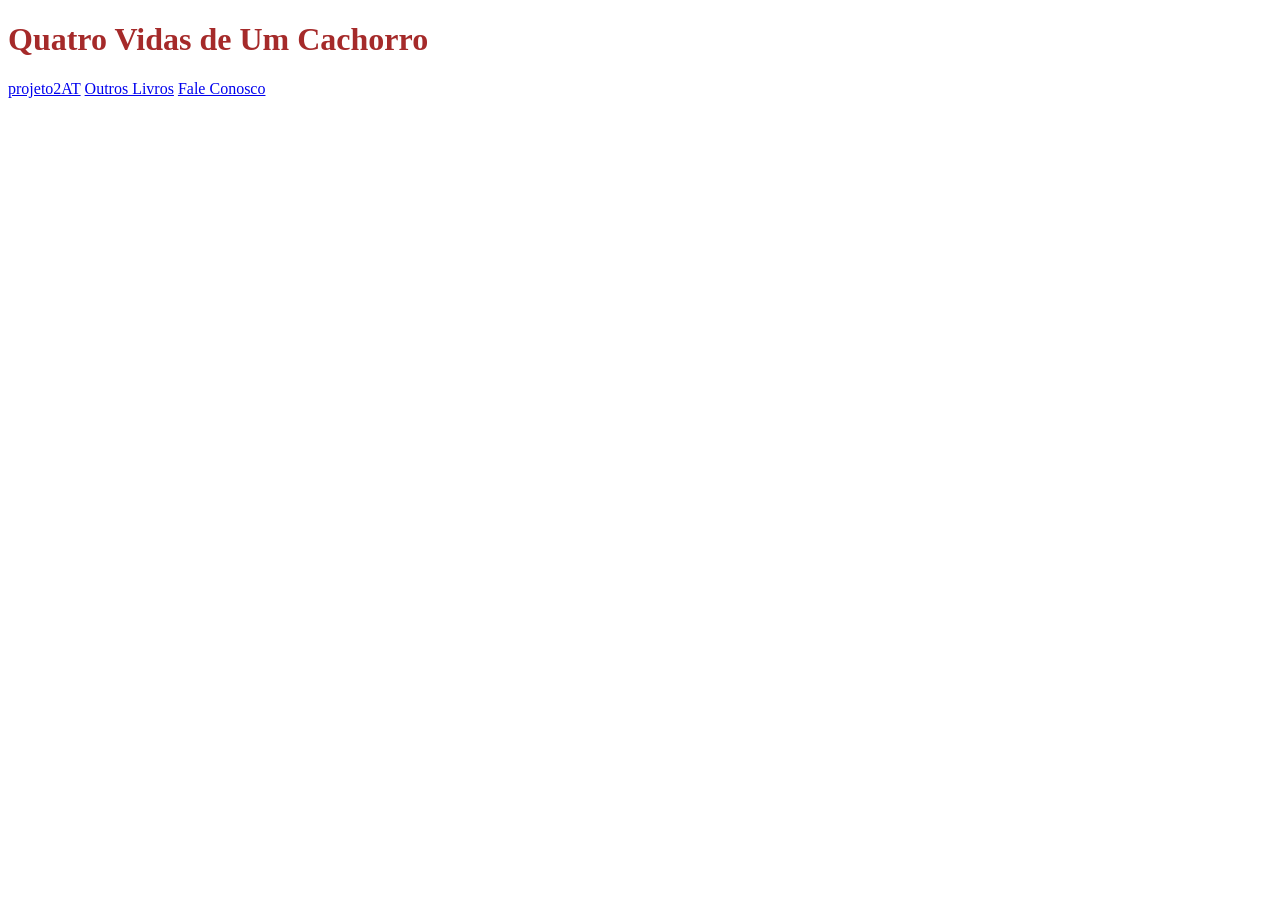
<file: index.html>
<!DOCTYPE html>
<html lang="pt-br">
<head>
    <meta charset="UTF-8">
    <meta name="viewport" content="width=device-width, initial-scale=1.0">
    <title>Document</title>
    <link rel="stylesheet" href="style.css">
</head>
<body>
    <header>
        <div class="infoHeader">
            <h1>Quatro Vidas de Um Cachorro</h1>
            <nav>
                <a href="https://quatro-vidas-de-um-cachorro-tm4w.vercel.app/">projeto2AT</a>
                <a href="#">Outros Livros</a>
                <a href="#">Fale Conosco</a>
            </nav>

        </div>
    </header>
</body>
</html>
</file>
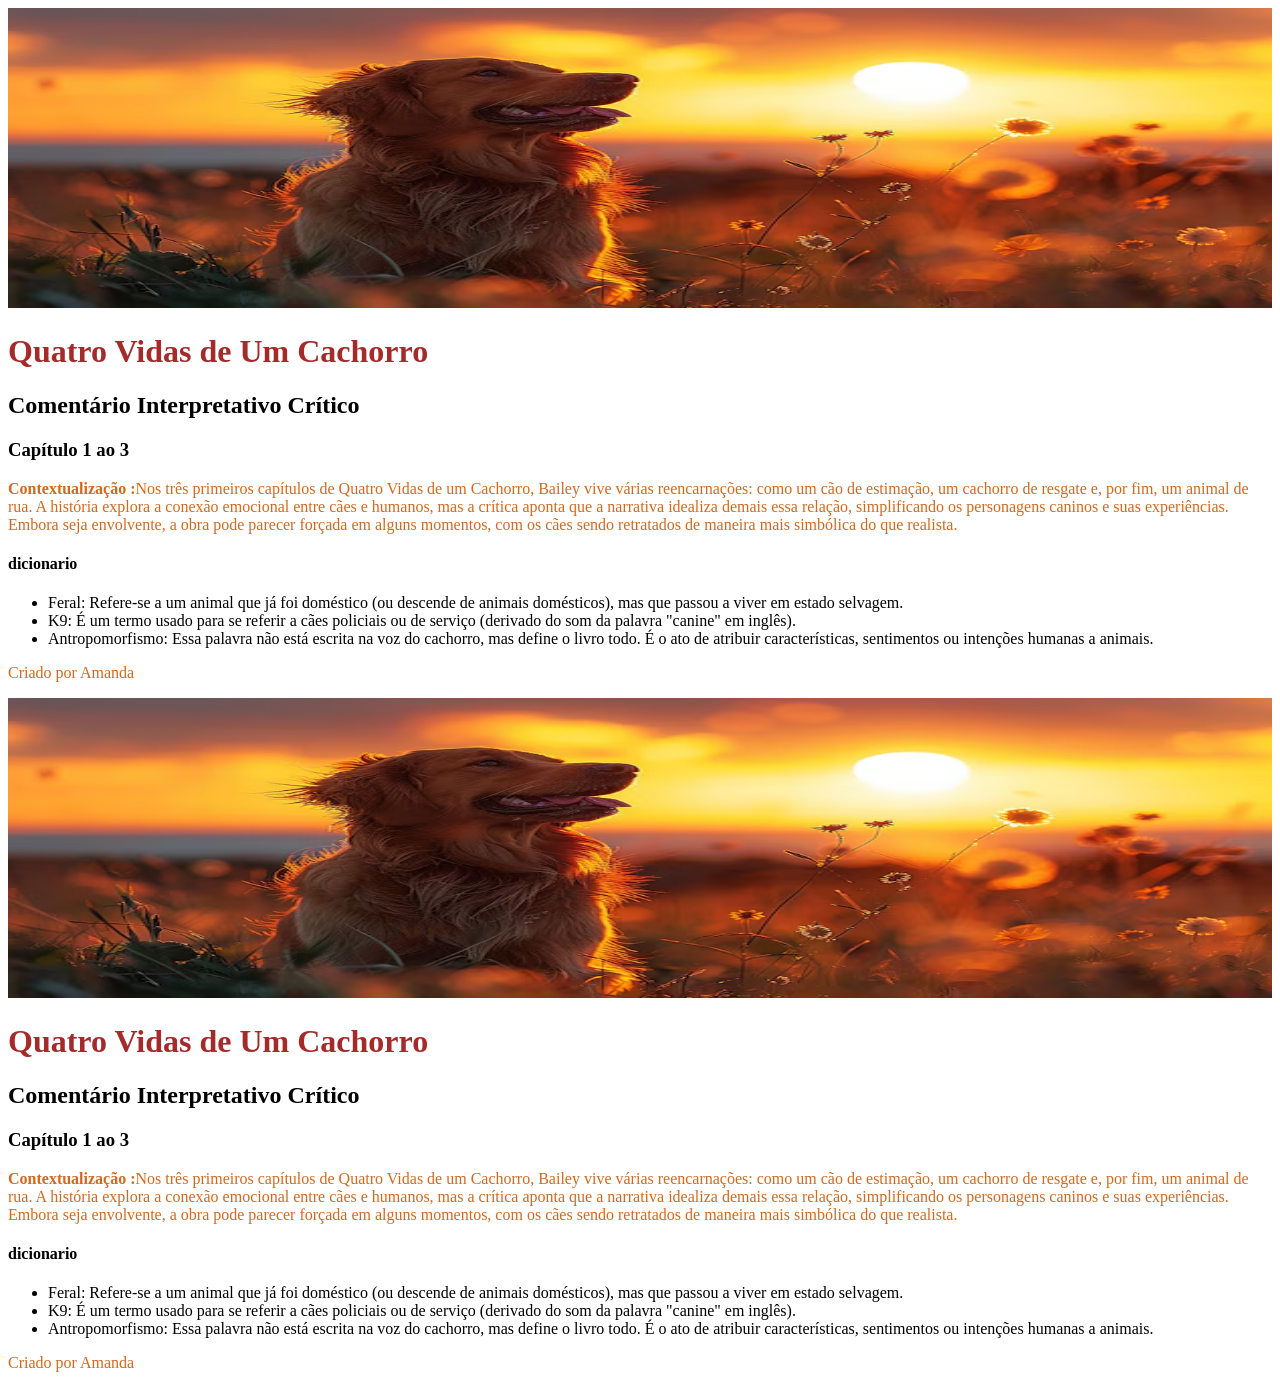
<file: index2.html>
<!DOCTYPE html>
<html lang="pt-br">
<head>
    <meta charset="UTF-8">
    <meta name="viewport" content="width=device-width, initial-scale=1.0">
    <title>Comentário Crítico</title>
    <link rel="stylesheet" href="style.css">
</head>
<body>
    <header>
        <img src="fotocapa.png" alt="">
        <h1>Quatro Vidas de Um Cachorro</h1>
    <h2>Comentário Interpretativo Crítico</h2>
    </header>
    <main>
    <h3>Capítulo 1 ao 3</h3>
    <p> <strong>Contextualização :</strong>Nos três primeiros capítulos de Quatro Vidas de um Cachorro, Bailey vive várias reencarnações: como um cão de estimação,
         um cachorro de resgate e, por fim, um animal de rua. A história explora a conexão emocional entre cães e humanos, mas 
         a crítica aponta que a narrativa idealiza demais essa relação, simplificando os personagens caninos e suas 
         experiências. Embora seja envolvente, a obra pode parecer forçada em alguns momentos, 
         com os cães sendo retratados de maneira mais simbólica do que realista.</p> 

          <h4>dicionario</h4>
         <ul>
            <li>Feral: Refere-se a um animal que já foi doméstico (ou descende de animais domésticos),
                 mas que passou a viver em estado selvagem.  </li>
            <li>K9:  É um termo usado para se referir a cães policiais ou de serviço (derivado do som
                 da palavra "canine" em inglês).</li>
            <li>Antropomorfismo:  Essa palavra não está escrita na voz do cachorro, mas define o livro
                 todo. É o ato de atribuir características, sentimentos ou intenções
                  humanas a animais.</li>
         </ul>
    </main>
    
    <footer>
        <p>Criado por Amanda</p>
    </footer>
    
        
</body>
</html><!DOCTYPE html>
<html lang="pt-br">
<head>
    <meta charset="UTF-8">
    <meta name="viewport" content="width=device-width, initial-scale=1.0">
    <title>Comentário Crítico</title>
    <link rel="stylesheet" href="style.css">
</head>
<body>
    <header>
        <img src="fotocapa.png" alt="">
        <h1>Quatro Vidas de Um Cachorro</h1>
    <h2>Comentário Interpretativo Crítico</h2>
    </header>
    <main>
    <h3>Capítulo 1 ao 3</h3>
    <p> <strong>Contextualização :</strong>Nos três primeiros capítulos de Quatro Vidas de um Cachorro, Bailey vive várias reencarnações: como um cão de estimação,
         um cachorro de resgate e, por fim, um animal de rua. A história explora a conexão emocional entre cães e humanos, mas 
         a crítica aponta que a narrativa idealiza demais essa relação, simplificando os personagens caninos e suas 
         experiências. Embora seja envolvente, a obra pode parecer forçada em alguns momentos, 
         com os cães sendo retratados de maneira mais simbólica do que realista.</p> 

          <h4>dicionario</h4>
         <ul>
            <li>Feral: Refere-se a um animal que já foi doméstico (ou descende de animais domésticos),
                 mas que passou a viver em estado selvagem.  </li>
            <li>K9:  É um termo usado para se referir a cães policiais ou de serviço (derivado do som
                 da palavra "canine" em inglês).</li>
            <li>Antropomorfismo:  Essa palavra não está escrita na voz do cachorro, mas define o livro
                 todo. É o ato de atribuir características, sentimentos ou intenções
                  humanas a animais.</li>
         </ul>
    </main>
    
    <footer>
        <p>Criado por Amanda</p>
    </footer>
    
        
</body>
</html>
</file>
<file: style.css>
p{
    color:chocolate
}

h1{
    color:brown
}

img{
    width: 100%;
    height: 300px;
}
</file>
